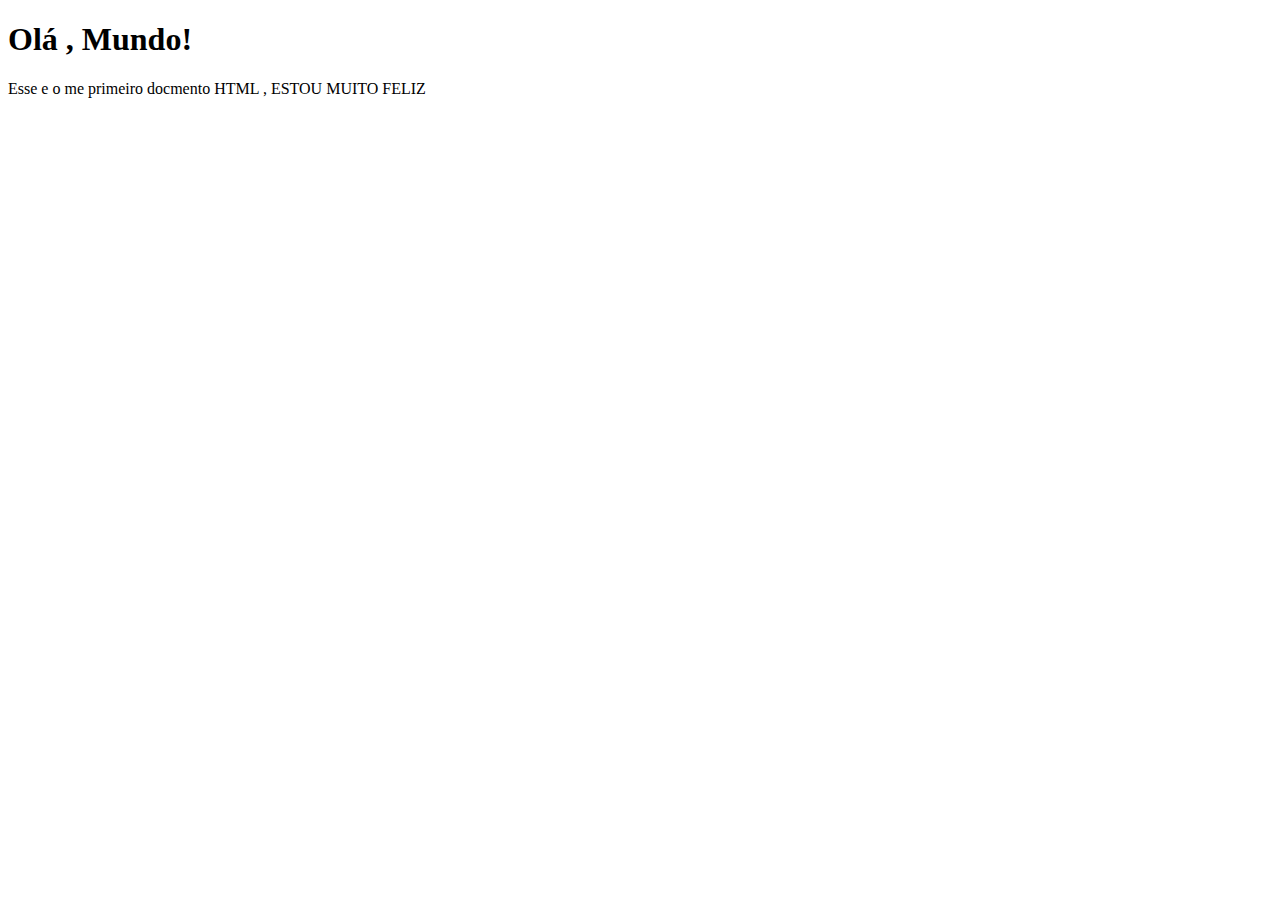
<file: exercicio/ex01/index.html>
<!DOCTYPE html>
<html lang="pt-br">
<head>
    <meta charset="UTF-8">
    <meta http-equiv="X-UA-Compatible" content="IE=edge">
    <meta name="viewport" content="width=device-width, initial-scale=1.0">
    <title>Document</title>
</head>
<body>
    <h1>Olá , Mundo!</h1>
    <p>Esse e o me primeiro docmento HTML , ESTOU MUITO FELIZ</p>
</body>
</html>
</file>
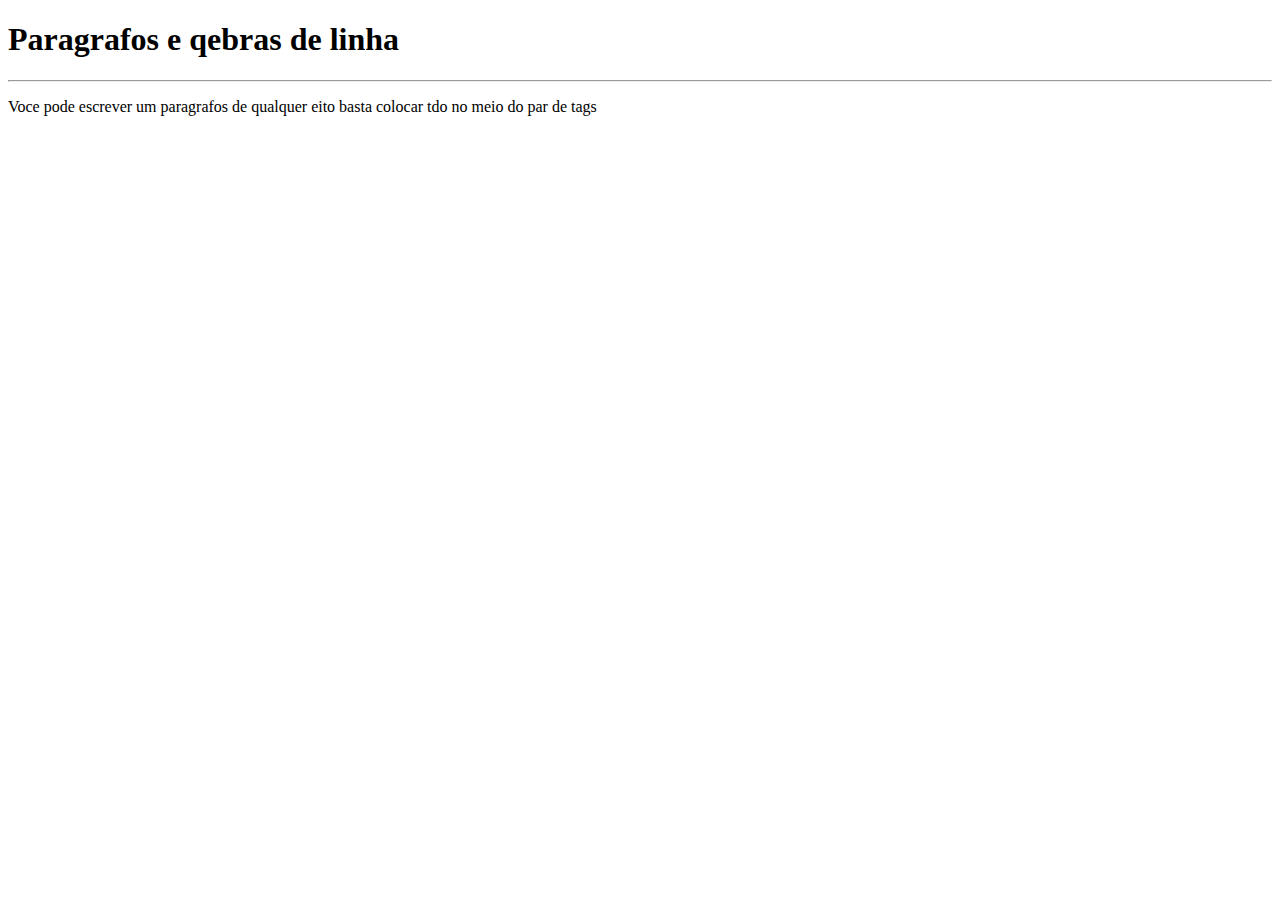
<file: exercicio/ex02/index.html>
<!DOCTYPE html>
<html lang="pt-br">
<head>
    <meta charset="UTF-8">
    <meta http-equiv="X-UA-Compatible" content="IE=edge">
    <meta name="viewport" content="width=device-width, initial-scale=1.0">
    <title>Paragrafos</title>
</head>
<body>
    <h1>Paragrafos e qebras de linha</h1>
    <hr><p>Voce pode escrever um paragrafos de qualquer eito basta colocar 
        tdo no meio do par de tags</p>
</body>
</file>
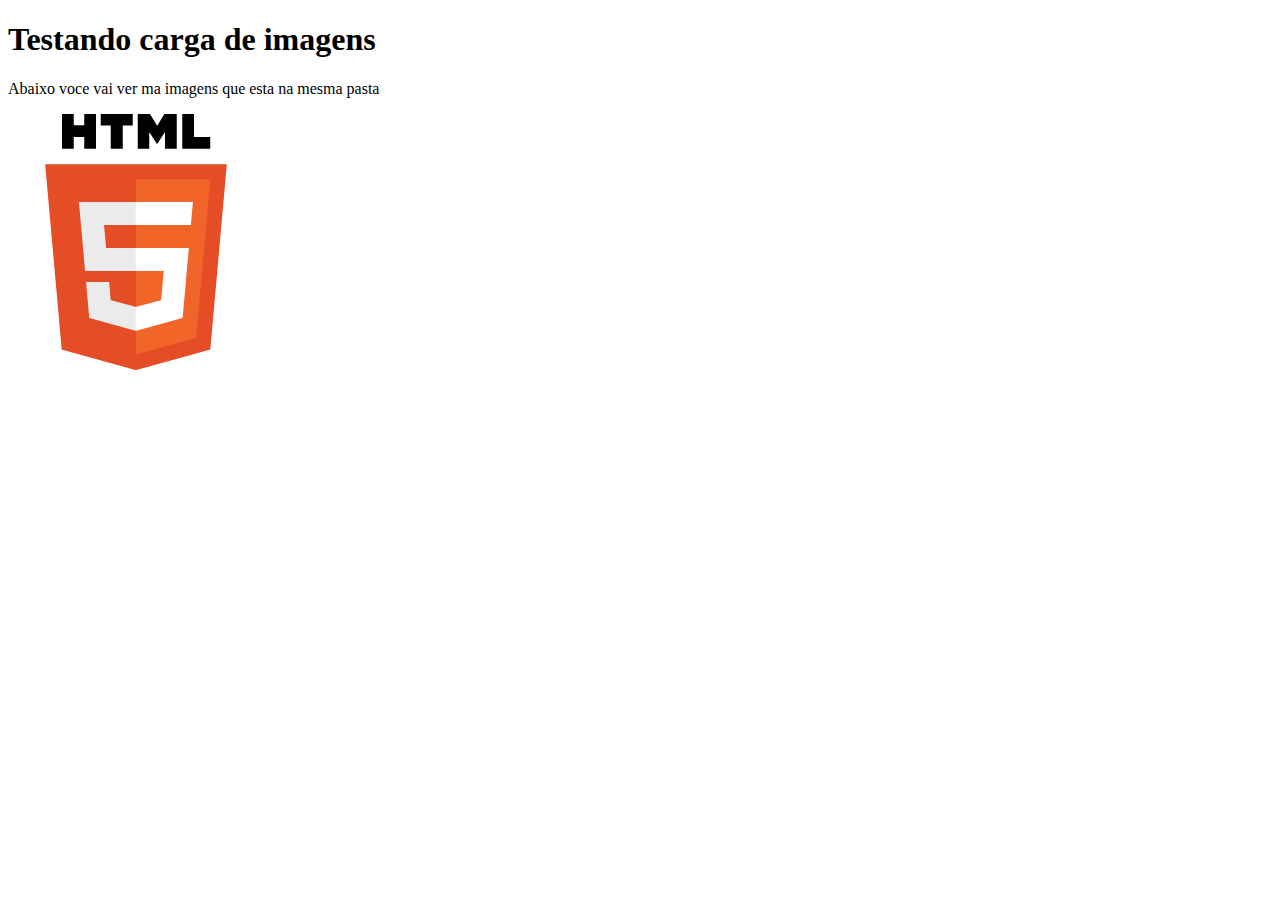
<file: exercicio/ex03/index.html>
<!DOCTYPE html>
<html lang="pt-br">
<head>
    <meta charset="UTF-8">
    <meta http-equiv="X-UA-Compatible" content="IE=edge">
    <meta name="viewport" content="width=device-width, initial-scale=1.0">
    <title>Teste com imagens</title>
</head>
<body>
    <h1>Testando carga de imagens</h1>
    <p>Abaixo voce vai ver ma imagens que esta na mesma pasta</p>
    <img src="logo-html-full.png" alt="logo HTML5">
</body>
</html>
</file>
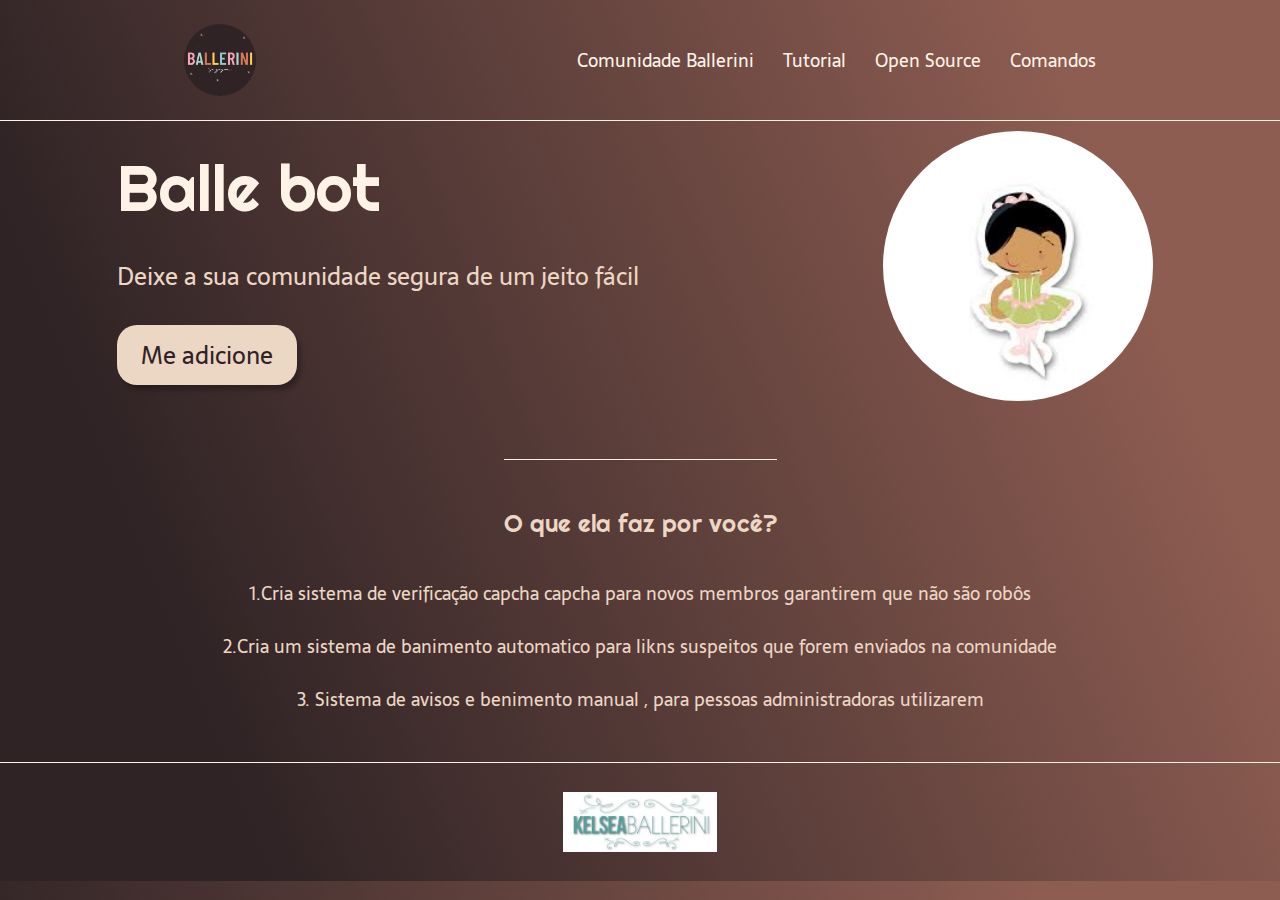
<file: exercicio/Landing Page/index.html>
<!DOCTYPE html>
<html lang="pt-br">
<head>
    <meta charset="UTF-8">
    <meta http-equiv="X-UA-Compatible" content="IE=edge">
    <meta name="viewport" content="width=device-width, initial-scale=1.0">
    <meta name="description" content="um bot que irá moderar e deixar a sua comunidade segura de um jeito facil!">
    <title>Balle Bot - Modere a sua comunidade do Discord</title>
    <link rel="stylesheet" href="style.css">
</head>
<body>
    <header class="cabecalho">
<img class="cabecalho-imagem"src="logo.png" alt="">

<nav class="cabecalho-menu">
   <a class="cabecalho-menu-item" href="https://dicord.gg/wagxzStdcR">Comunidade Ballerini</a>
   <a class="cabecalho-menu-item">Tutorial</a>
   <a class="cabecalho-menu-item">Open Source</a>
   <a class="cabecalho-menu-item" >Comandos</a>
</nav>
    </header>

    <main class="conteudo">
<section class="conteudo-principal">
<div class="conteudo-principal-escrito">
<h1 class="conteudo-principal-escrito-titulo"> Balle bot</h1>
<h2 class="conteudo-principal-subtitulo">Deixe a sua comunidade segura de um jeito fácil</h2>
<button class="conteudo-principal-escrito-botao">Me adicione</button>
</div>
<img class="conteudo-principal-imagem "src="ballebot.png" alt="" width: 40px>
</section>
<section class="conteudo-secundario">
<h3 class="conteudo-secundario-titulo">O que ela faz por você?</h3>
<P class="conteudo-secundario-paragrafo"> 1.Cria  <strong> sistema de verificação capcha </strong>capcha para novos membros garantirem que não são robôs </P>
<P class="conteudo-secundario-paragrafo">2.Cria um <strong> sistema de banimento automatico</strong> para likns suspeitos que forem enviados na comunidade</P>
<P class="conteudo-secundario-paragrafo">3. <strong> Sistema de avisos e benimento manual</strong> , para pessoas administradoras utilizarem</P>
</section>
    </main>
    <footer class="rodape">
<img class="rodape-imagem" src="ballerini1.png" alt="">
    </footer>
</body>
</html>
</file>
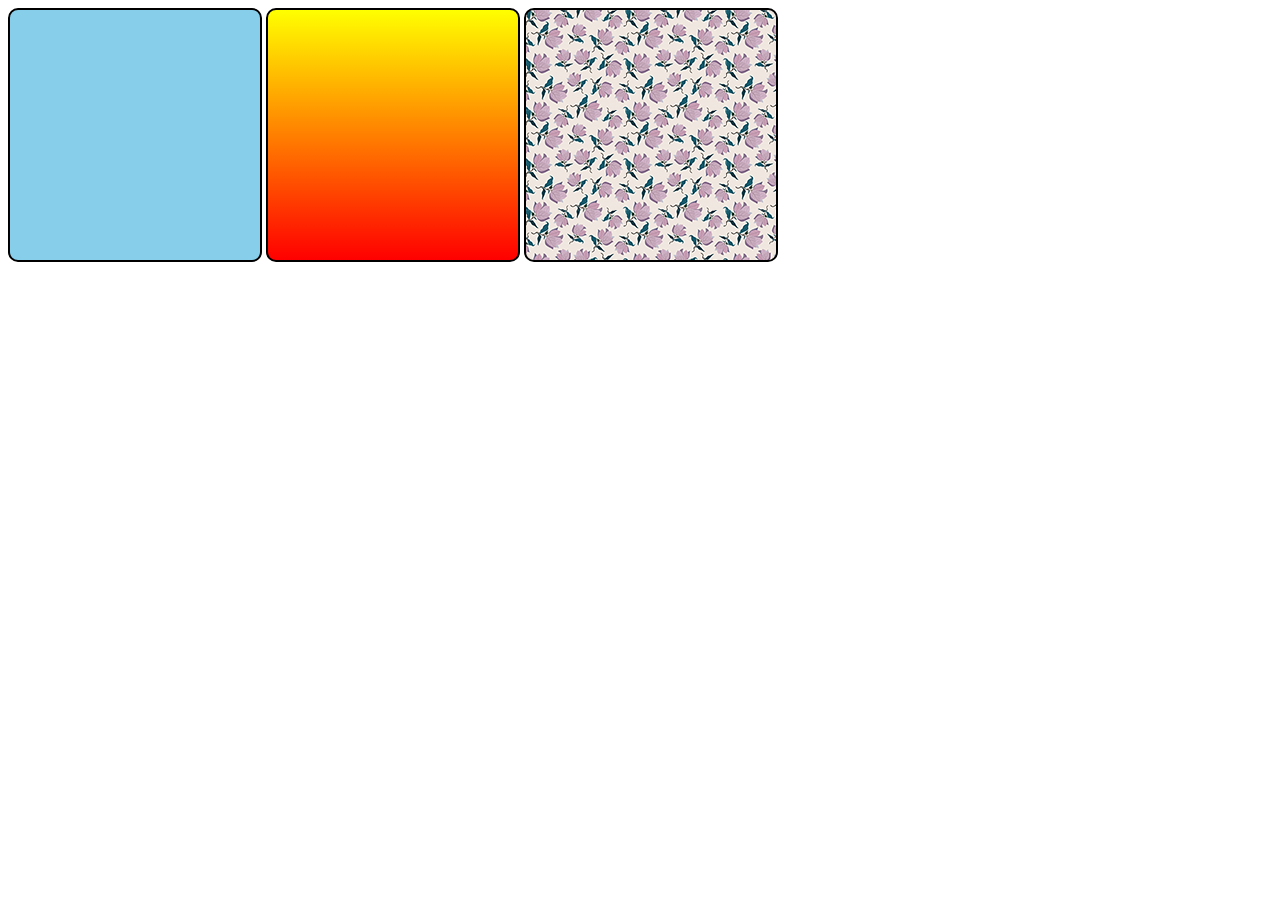
<file: exe22/fndo01.html>
<!DOCTYPE html>
<html lang="en">
<head>
    <meta charset="UTF-8">
    <meta http-equiv="X-UA-Compatible" content="IE=edge">
    <meta name="viewport" content="width=device-width, initial-scale=1.0">
    <title>Teste de Imagem de Fundo</title>
    <style>
        div.quadrado {
    display: inline-block;
            border: 2px solid black;
            border-radius: 10px;
            background-color: lightslategray;
            width: 250px;
            height: 250px;
        }
        div#q1{
         background-color: skyblue;
        }
        div#q2{
            background-image: linear-gradient(to bottom , yellow , red);
        }
        div#q3{
           background-image: url('imagens/pattern003.png');
        }
    </style>
</head>
<body>
    <div class="quadrado" id="q1" >

    </div>
    <div class="quadrado" id="q2" >

    </div>
    <div class="quadrado" id="q3">

    </div>
</body>
</html>
</file>
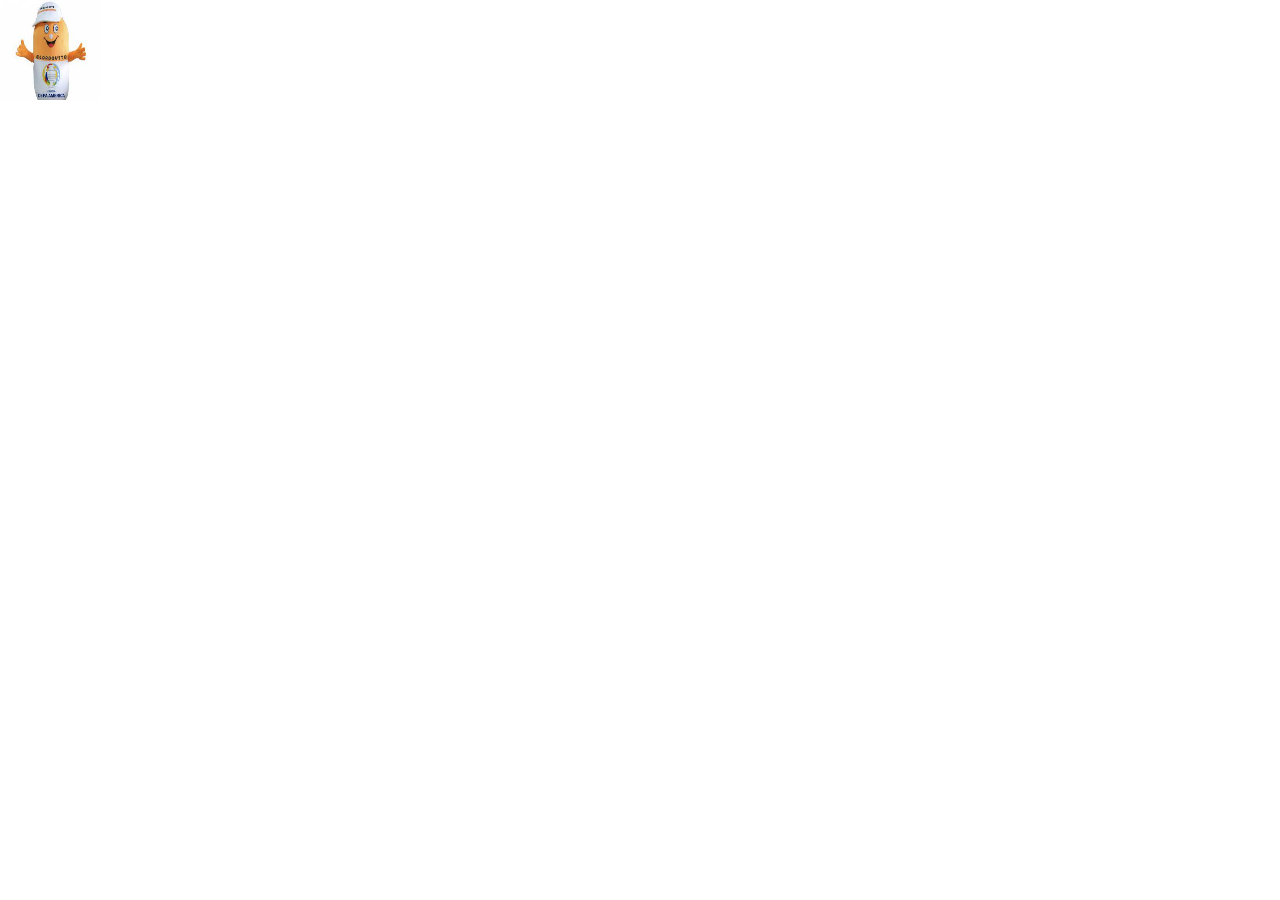
<file: exe22/fundo002.html>
<!DOCTYPE html>
<html lang="en">
<head>
    <meta charset="UTF-8">
    <meta http-equiv="X-UA-Compatible" content="IE=edge">
    <meta name="viewport" content="width=device-width, initial-scale=1.0">
    <title>Personalizaçao dos fundos</title>
    <style>
        body{
            background-image: url('imagens/mascote.jpg');
            background-size: 100px 100px;
            background-repeat:  no-repeat;
        }
    </style>
</head>
<body>

</body>
</html>
</file>
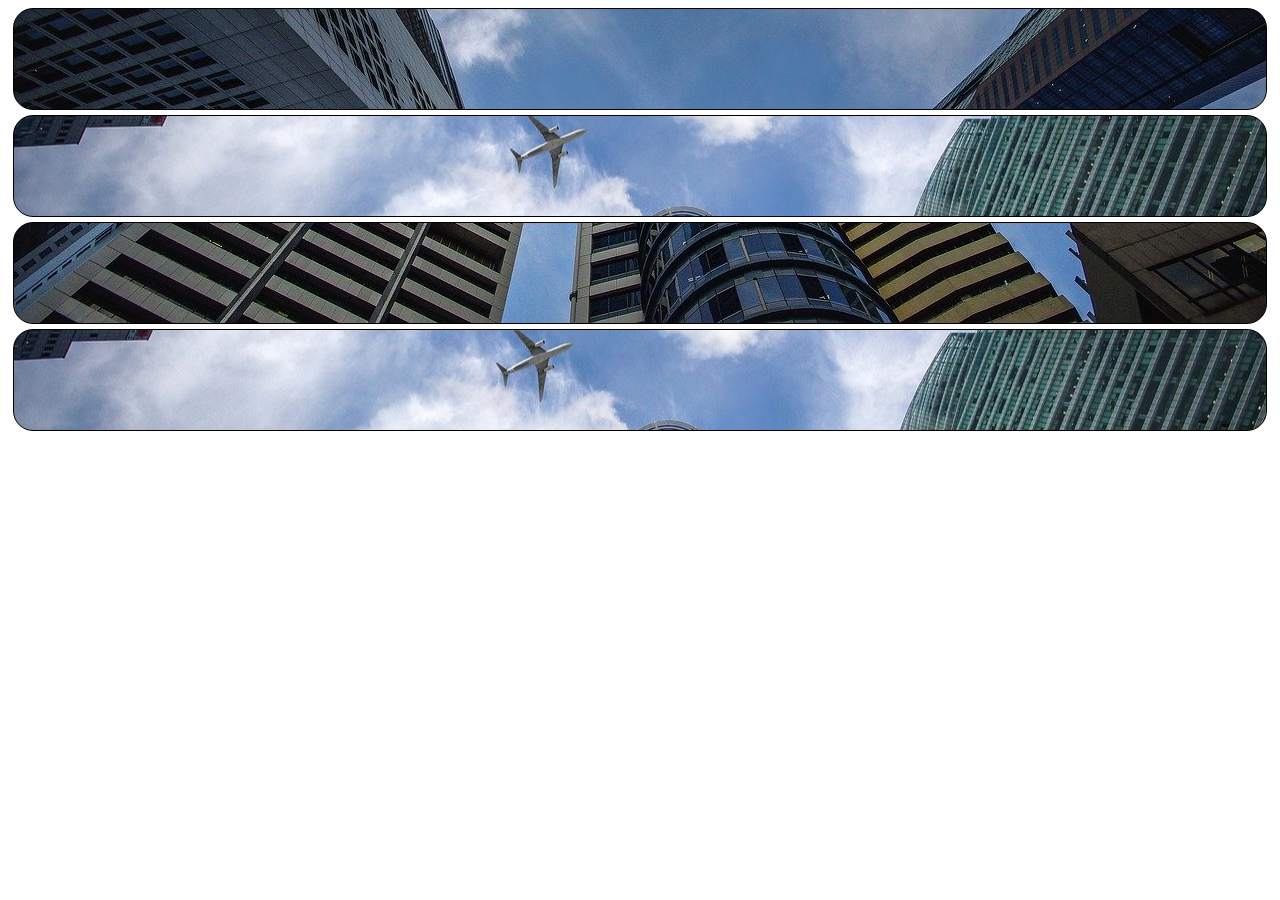
<file: exe22/fundo003.html>
<!DOCTYPE html>
<html lang="pt-br">
<head>
    <meta charset="UTF-8">
    <meta http-equiv="X-UA-Compatible" content="IE=edge">
    <meta name="viewport" content="width=device-width, initial-scale=1.0">
    <title>Posição do Fundos</title>

    <style>
        div.bloco{
            background-image: url('imagens/wallpaper002.jpg');
            height: 100px;
            border: 1px solid black;
            border-radius: 20px;
            margin: 5px;
        }
        div#q1{
            background-position: left top;
        }

    
        div#q2{
            background-position: left center;
        }

    
        div#q3{
            background-position: right bottom;
        

    }
        div#q4{
            background-position: center center;
        }
    </style>
</head>
<body>
    <div class="bloco" id="q1" >

    </div>
    <div class="bloco" id="q2" >

    </div>
    <div class="bloco"id="q3"  >

    </div>

    <div class="bloco"id="q4"  >

    </div>
</body>
</html>
</file>
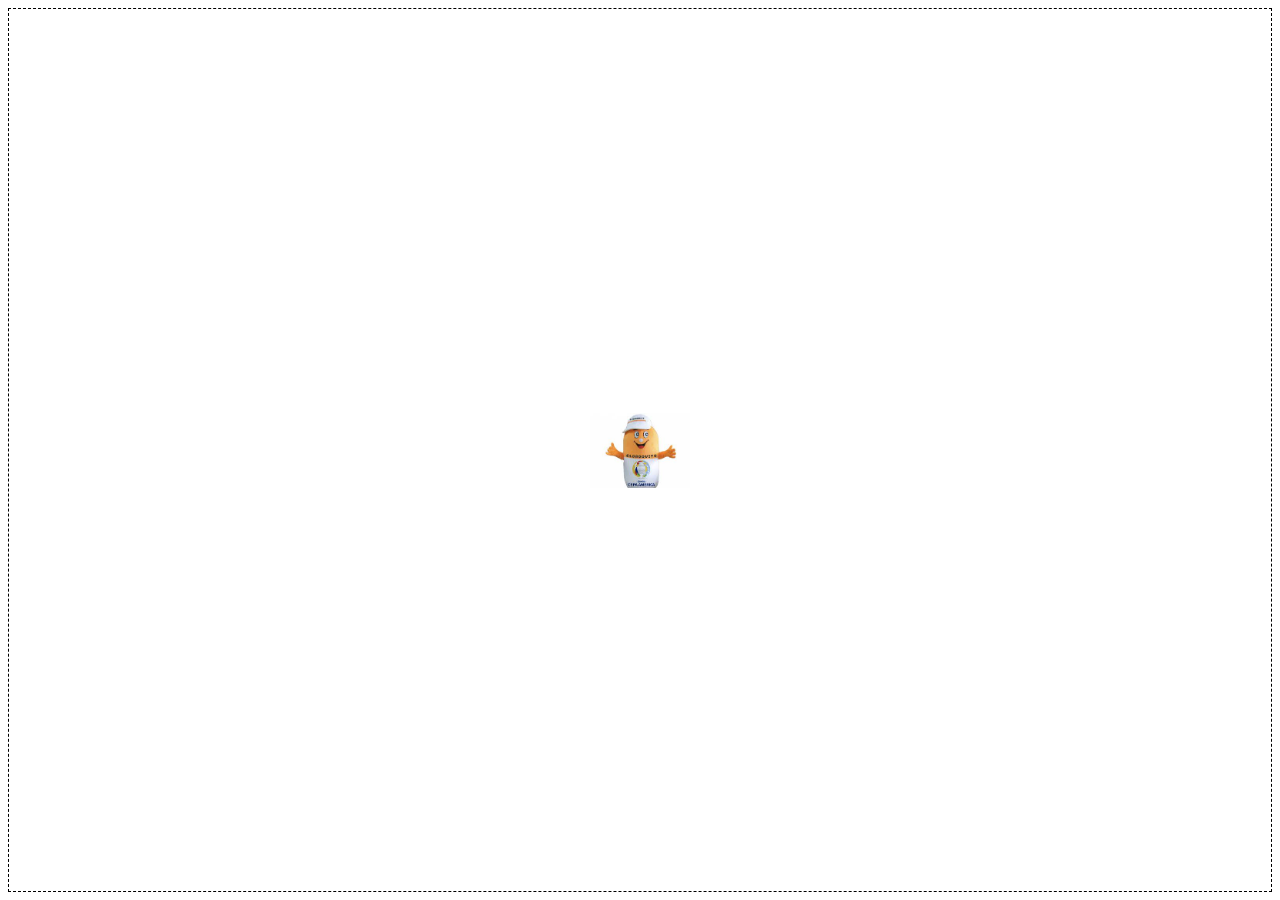
<file: exe22/fundo004.html>
<!DOCTYPE html>
<html lang="pt-br">
<head>
    <meta charset="UTF-8">
    <meta http-equiv="X-UA-Compatible" content="IE=edge">
    <meta name="viewport" content="width=device-width, initial-scale=1.0">
    <title>Posição</title>

    <style>
        body{
            height: 98vh ;
            border: 1px dashed black ;
            background-image: url('imagens/mascote.jpg');
            background-size: 100px;
            background-repeat: no-repeat ;
            background-position: center center;
        }
    </style>
</head>
<body>
    
</body>
</html>
</file>
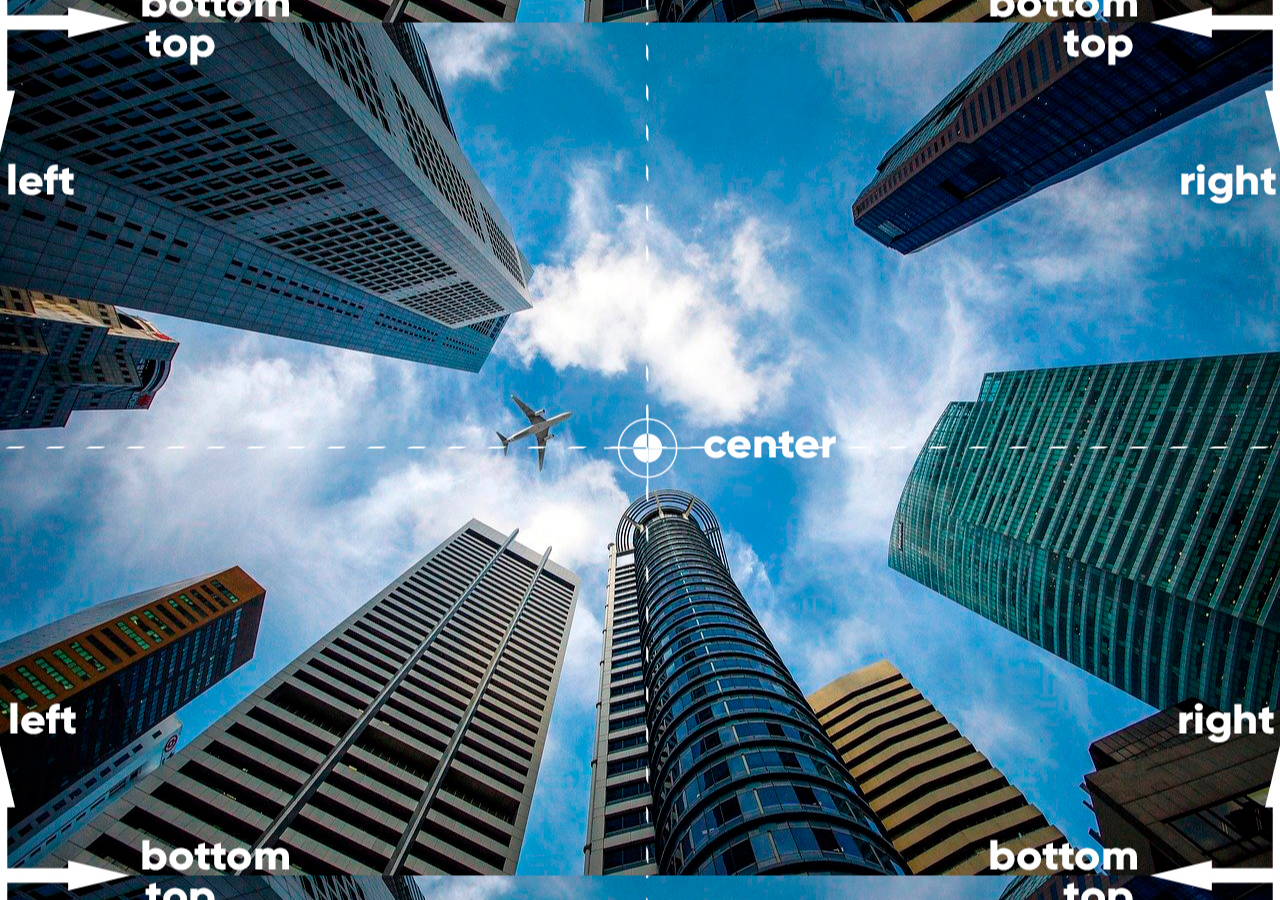
<file: exe22/fundo005.html>
<!DOCTYPE html>
<html lang="pt-br">
<head>
    <meta charset="UTF-8">
    <meta http-equiv="X-UA-Compatible" content="IE=edge">
    <meta name="viewport" content="width=device-width, initial-scale=1.0">
    <title>Pocisionamento</title>
    <style>
        body{
            height: 98vh ;
            background-image: url('imagens/wallpaper003.jpg');
            background-position: center center;
        }
    </style>
</head>
<body>
    
</body>
</html>
</file>
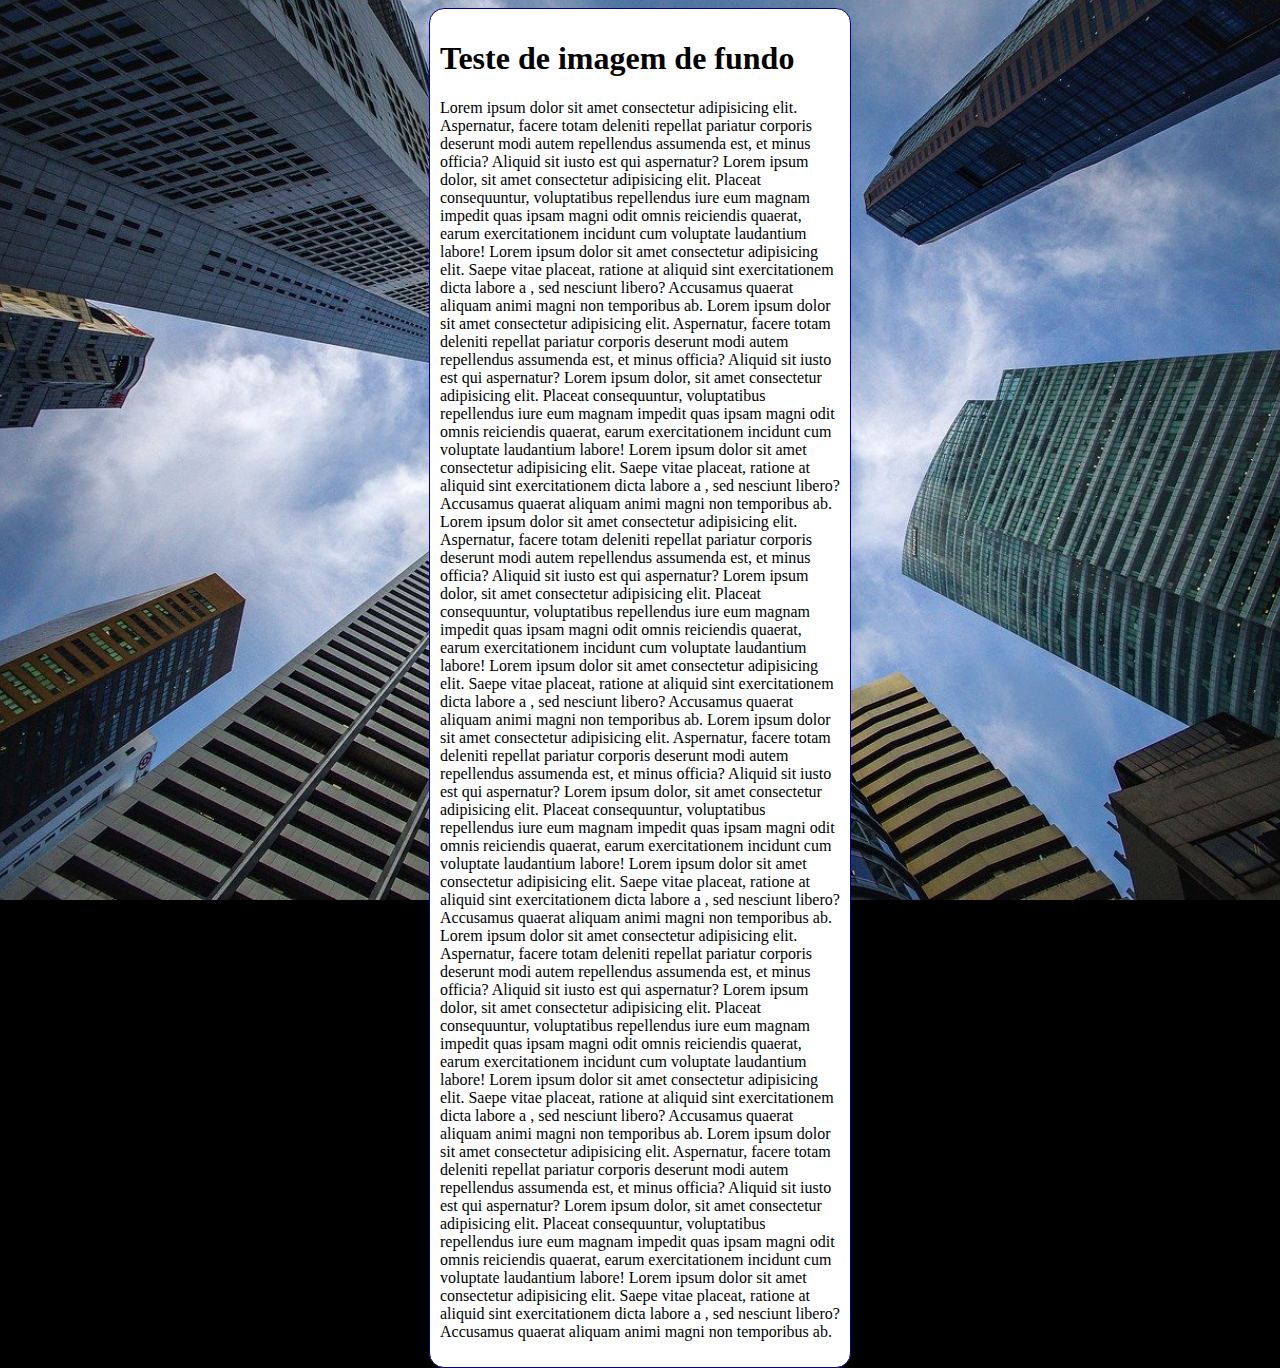
<file: exe22/fundo006.html>
<!DOCTYPE html>
<html lang="pt-br">
<head>
    <meta charset="UTF-8">
    <meta http-equiv="X-UA-Compatible" content="IE=edge">
    <meta name="viewport" content="width=device-width, initial-scale=1.0">
    <title>Fundo fixo de tela</title>
    <style>
        body{
            height: 100vh;
            background-color: black;
            background-image: url('imagens/wallpaper002.jpg');
            background-position: center center;
            background-repeat: no-repeat;
            background-size: cover;
            background-attachment: fixed;

            /* shorthand = bacground > repeat > [size] > atachament
            */
        }
        main{
            background-color: white;
            max-width: 400px;
            padding: 10px;
            margin: auto;
            border: 1px solid darkblue;
            border-radius: 15px;
        }
    </style>
</head>
<body>
    <main>
        <h1>Teste de imagem de fundo</h1>
        <p>
            Lorem ipsum dolor sit amet consectetur adipisicing elit.
             Aspernatur, facere totam deleniti repellat pariatur
              corporis deserunt modi autem repellendus assumenda est, 
            et minus officia? Aliquid sit iusto est qui aspernatur?
            Lorem ipsum dolor, sit amet consectetur adipisicing elit. 
            Placeat consequuntur, voluptatibus repellendus iure 
            eum magnam impedit quas ipsam magni odit omnis 
            reiciendis quaerat,
             earum exercitationem incidunt cum voluptate laudantium labore!
             Lorem ipsum dolor sit amet consectetur adipisicing elit.
              Saepe vitae placeat, ratione at aliquid sint 
              exercitationem dicta labore a
             , sed nesciunt libero? Accusamus quaerat aliquam 
             animi magni non temporibus ab.
             Lorem ipsum dolor sit amet consectetur adipisicing elit.
             Aspernatur, facere totam deleniti repellat pariatur
              corporis deserunt modi autem repellendus assumenda est, 
            et minus officia? Aliquid sit iusto est qui aspernatur?
            Lorem ipsum dolor, sit amet consectetur adipisicing elit. 
            Placeat consequuntur, voluptatibus repellendus iure 
            eum magnam impedit quas ipsam magni odit omnis 
            reiciendis quaerat,
             earum exercitationem incidunt cum voluptate laudantium labore!
             Lorem ipsum dolor sit amet consectetur adipisicing elit.
              Saepe vitae placeat, ratione at aliquid sint 
              exercitationem dicta labore a
             , sed nesciunt libero? Accusamus quaerat aliquam 
             animi magni non temporibus ab.
             Lorem ipsum dolor sit amet consectetur adipisicing elit.
             Aspernatur, facere totam deleniti repellat pariatur
              corporis deserunt modi autem repellendus assumenda est, 
            et minus officia? Aliquid sit iusto est qui aspernatur?
            Lorem ipsum dolor, sit amet consectetur adipisicing elit. 
            Placeat consequuntur, voluptatibus repellendus iure 
            eum magnam impedit quas ipsam magni odit omnis 
            reiciendis quaerat,
             earum exercitationem incidunt cum voluptate laudantium labore!
             Lorem ipsum dolor sit amet consectetur adipisicing elit.
              Saepe vitae placeat, ratione at aliquid sint 
              exercitationem dicta labore a
             , sed nesciunt libero? Accusamus quaerat aliquam 
             animi magni non temporibus ab.
             Lorem ipsum dolor sit amet consectetur adipisicing elit.
             Aspernatur, facere totam deleniti repellat pariatur
              corporis deserunt modi autem repellendus assumenda est, 
            et minus officia? Aliquid sit iusto est qui aspernatur?
            Lorem ipsum dolor, sit amet consectetur adipisicing elit. 
            Placeat consequuntur, voluptatibus repellendus iure 
            eum magnam impedit quas ipsam magni odit omnis 
            reiciendis quaerat,
             earum exercitationem incidunt cum voluptate laudantium labore!
             Lorem ipsum dolor sit amet consectetur adipisicing elit.
              Saepe vitae placeat, ratione at aliquid sint 
              exercitationem dicta labore a
             , sed nesciunt libero? Accusamus quaerat aliquam 
             animi magni non temporibus ab.
             Lorem ipsum dolor sit amet consectetur adipisicing elit.
             Aspernatur, facere totam deleniti repellat pariatur
              corporis deserunt modi autem repellendus assumenda est, 
            et minus officia? Aliquid sit iusto est qui aspernatur?
            Lorem ipsum dolor, sit amet consectetur adipisicing elit. 
            Placeat consequuntur, voluptatibus repellendus iure 
            eum magnam impedit quas ipsam magni odit omnis 
            reiciendis quaerat,
             earum exercitationem incidunt cum voluptate laudantium labore!
             Lorem ipsum dolor sit amet consectetur adipisicing elit.
              Saepe vitae placeat, ratione at aliquid sint 
              exercitationem dicta labore a
             , sed nesciunt libero? Accusamus quaerat aliquam 
             animi magni non temporibus ab.
             Lorem ipsum dolor sit amet consectetur adipisicing elit.
             Aspernatur, facere totam deleniti repellat pariatur
              corporis deserunt modi autem repellendus assumenda est, 
            et minus officia? Aliquid sit iusto est qui aspernatur?
            Lorem ipsum dolor, sit amet consectetur adipisicing elit. 
            Placeat consequuntur, voluptatibus repellendus iure 
            eum magnam impedit quas ipsam magni odit omnis 
            reiciendis quaerat,
             earum exercitationem incidunt cum voluptate laudantium labore!
             Lorem ipsum dolor sit amet consectetur adipisicing elit.
              Saepe vitae placeat, ratione at aliquid sint 
              exercitationem dicta labore a
             , sed nesciunt libero? Accusamus quaerat aliquam 
             animi magni non temporibus ab.
        </p>
    </main>
</body>
</html>
</file>
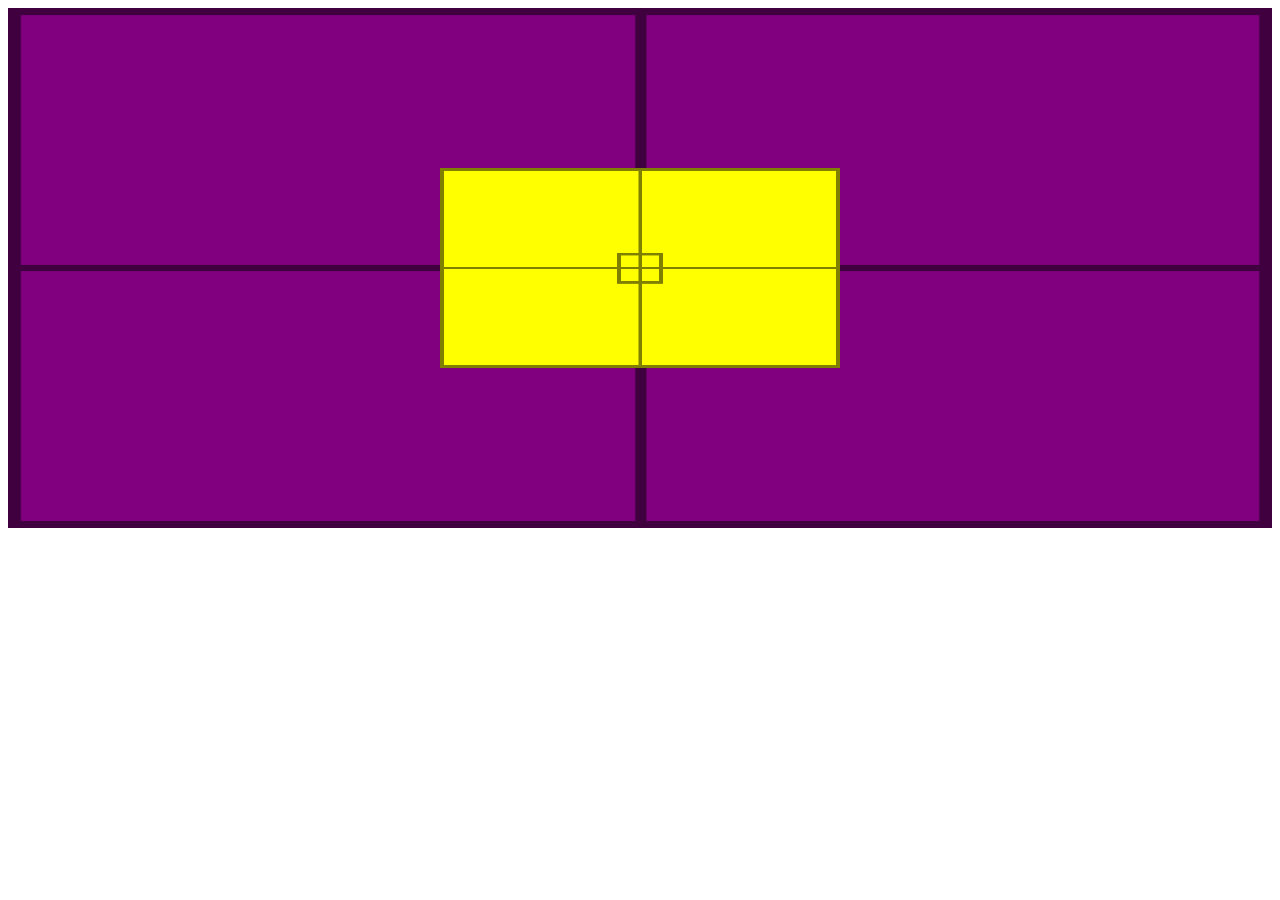
<file: exe22/fundo007.html>
<!DOCTYPE html>
<html lang="pt-br">
<head>
    <meta charset="UTF-8">
    <meta http-equiv="X-UA-Compatible" content="IE=edge">
    <meta name="viewport" content="width=device-width, initial-scale=1.0">
    <title>Alinhamento Vertical</title>

    <style>
  #container{
      background-image: url('imagens/target001.png');
      background-size: 100% 100%;
      position: relative;
      height: 96vh;
 height: 500px;
 padding: 10px;
 background-color: purple;
  }
  #conteudo{
    background-image: url('imagens/target001.png');
      background-size: 100% 100%;
      position: absolute;
 height: 200px;
  width: 400px;
 background-color: yellow;
  left: 50%;
  top: 50%;
  transform: translate(-50% , -50%);
  }

    </style>
</head>
<body>
    <section id="container" >
        <article id="conteudo" >

        </article>
    </section>
</body>
</html>
</file>
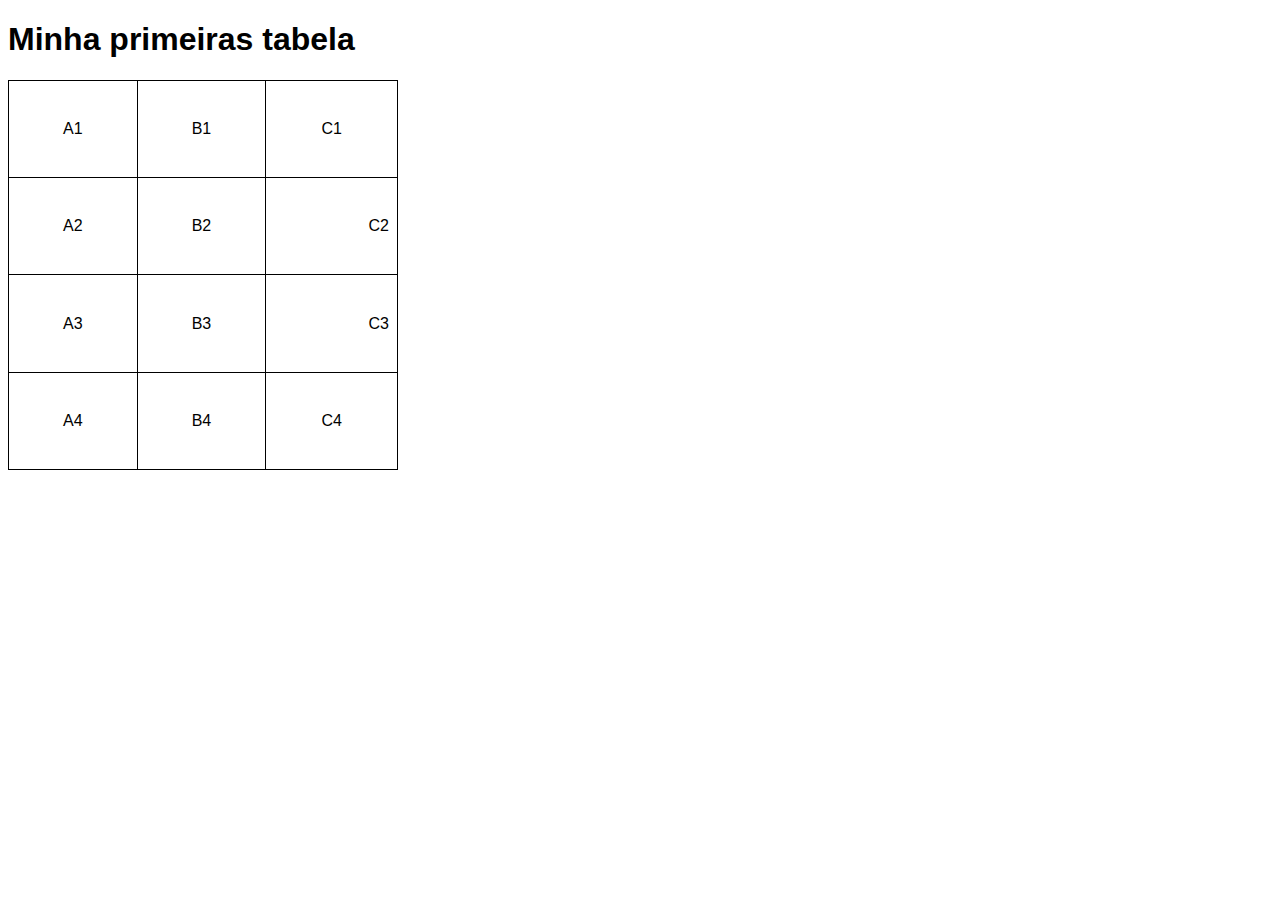
<file: exercicio/ex23/tabela001.html>
<!DOCTYPE html>
<html lang="pt=br">
<head>
    <meta charset="UTF-8">
    <meta http-equiv="X-UA-Compatible" content="IE=edge">
    <meta name="viewport" content="width=device-width, initial-scale=1.0">
    <title>Tabelas</title>

   <style>
body {
    font-family: Arial, Helvetica, sans-serif;
}
table{
width: 390px;
height: 390px;
border-collapse: collapse;
}


td{
    border: 1px solid black;
    padding: 8px;
    text-align: center; /* Alinhamento horizontal*/
    vertical-align: middle;/*Alinhamento  vertical*/
}
.numero{
    text-align: right;
}

   </style>
</head>
<body>
    <!--Hieraqia de tabelas (SIMPLES)
        TABLE = tabelas
        Table row = linha de tabelas
        Table HEADER = CABEALHO DE TABELA
        tABLE dATA = DADO DE TABELA
    -->
    <h1>Minha primeiras tabela</h1>
    <table>
        <tr>
            <td>A1</td>
            <td>B1</td>
            <td>C1</td>
        </tr>
        <tr >
            <td>A2</td>
            <td>B2</td>
            <td class="numero">C2</td>
        </tr>
        <tr>
            <td>A3</td>
            <td>B3</td>
            <td class="numero">C3</td>
        </tr>
        <tr>
            <td>A4</td>
            <td >B4</td>
            <td>C4</td>
        </tr>
        

    </table>
</body>
</html>
</file>
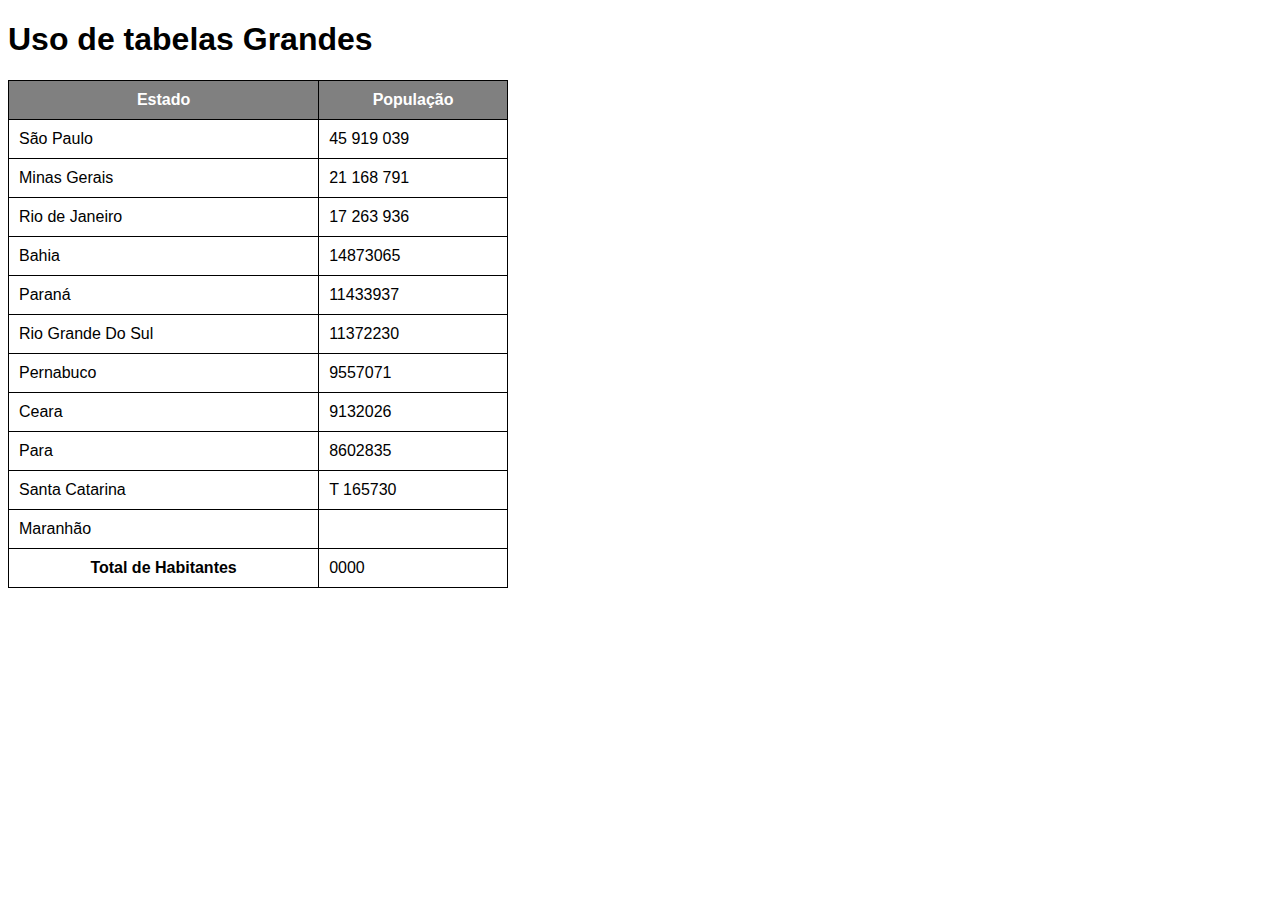
<file: exercicio/ex23/tabela002.html>
<!DOCTYPE html>
<html lang="pt-br">
<head>
    <meta charset="UTF-8">
    <meta http-equiv="X-UA-Compatible" content="IE=edge">
    <meta name="viewport" content="width=device-width, initial-scale=1.0">
    <title>Tabelas</title>
    <style>
        body{
            font-family: Arial, Helvetica, sans-serif;

        }
        table{
            width: 500px;
            border-collapse: collapse;
        }
        td,th{
            border: 1px solid black;
            padding: 10px;
        }
        thead{
            background-color: gray;
            color: white;
        }
    </style>
</head>
<body>
    <h1>Uso de tabelas Grandes</h1>
    <!--
        Anatonia para tabelas grandes
        Table
        thead
        tr, td,th
        tbody
         tr, td,th
        tfoot
         tr, td,th
    -->
    <table>
        <thead>
        <th>Estado</th>
        <th>População</th>
        </thead>
        <tbody>
         <tr>
             <td>São Paulo</td>
             <td class="num">45 919 039</td>
         </tr>
         <tr>
             <td>Minas Gerais</td>
             <td class="num">21 168 791</td>
         </tr>
          <tr>
              <td>Rio de Janeiro</td>
              <td class="num">17 263 936</td>
          </tr>

          <tr>
            <td>Bahia</td>
            <td class="num">14873065</td>
          </tr>
         <tr>
          <td>Paraná</td>
          <td class="num">11433937</td>
        </tr>

        <tr>
            <td>Rio Grande Do Sul</td>
            <td class="num">11372230</td>
        </tr>

        <tr>
            <td>Pernabuco</td>
            <td class="num">9557071</td>
        </tr>

        <tr>
            <td>Ceara</td>
            <td class="num">9132026</td>
        </tr>

        <tr>
            <td>Para</td>
            <td class="num">8602835</td>
        </tr>
        <tr>
            <td>Santa Catarina</td>
            <td class="num">T 165730</td>
        </tr>
        <tr>
            <td>Maranhão</td>
            <td></td>
        </tr>
        </tbody>

        <tfoot>
        <th>Total de Habitantes</th>
        <td>0000</td>
        </tfoot>
    </table>
    
</body>
</html>
</file>
<file: exercicio/Landing Page/style.css>
@import url('https://fonts.googleapis.com/css2?family=Passion+One:wght@900&family=Righteous&family=Sarala:wght@400;700&display=swap');

*{
    margin: 0px;
    padding: 0px;
    box-sizing: border-box;
  text-decoration: none;
}
body {
    font-size: 100%;
    background: linear-gradient(68.15deg, #2F2325 16.62%, #8E5D52 85.61%);
}
.cabecalho{
    display: flex;
    flex-direction: row;
    align-items: center;
    justify-content: space-around;
    padding: 24px;

}
.cabecalho-imagem {
    height:  50px;
    border-radius: 100%;
    height: 72px;
}
.cabecalho-menu {
    display: flex;
    gap: 29px;
}
.cabecalho-menu-item {
    font-family: 'Sarala', sans-serif;
    color: #fff2e7;
    font-weight: 400;
    font-size: 18px;

}
.conteudo {
    margin-bottom: 48px;
    border-top: 0.4px solid #fff2e7;
}
.conteudo-principal {
    display: flex;
    flex-direction: row;
    align-items: center;
    justify-content: space-around;
}
.conteudo-principal-escrito {
    display: flex;
    flex-direction: column;
    gap: 29px;
}
.conteudo-principal-escrito-titulo {
    font-family: 'Righteous', cursive;
    font-weight: 400;
    font-size: 64px;
    color: #fff2e7;
}
.conteudo-principal-subtitulo {
    font-family: 'Sarala' , sans-serif;
    font-weight: 400;
    font-size: 24px;
    color: #ECD6C4;
}
.conteudo-principal-escrito-botao {
    background-color: #ECD6C4;
    width: 180px;
    height: 60px;
    border: none;
    box-shadow: 4px 5px 4px rgba(0,0,0,0.25);
    border-radius: 20px;
    font-family: 'Sarala',sans-serif;
    font-weight: 400;
    font-size: 24px;
    color: #2F2325;
}
.conteudo-principal-escrito-botao:hover{
    background-color: rgba(226, 214, 196, 0.544444444444444444444444444444444444444444444444444444444444444444444444444444444444444444444444444);
}
.conteudo-principal-imagem {
    height: 290px;
    border-radius: 100%;
    padding: 10px;
    

}
.conteudo-secundario {
    display: flex;
    flex-direction: column;
    align-items: center;
    gap: 24px;
    margin-top: 48px;

}
.conteudo-secundario-titulo {
    border-top: 0.4px solid #fff2e7;
    padding-top: 48px;
    font-family: 'Righteous', cursive;
    font-weight: 400;
    font-size: 24px;
    color: #ECD6C4;
    margin-bottom: 16px;

}
.conteudo-secundario-paragrafo {
    font-family: 'Sarala',sans-serif;
    font-weight: 290;
    font-size: 18px;
    color: #ECD6C4;
}
.rodape {
    padding: 29px ;
    border-top: 0.4px solid #fff2e7;
}
.rodape-imagem {
    height: 60px;
    display: block;
    margin: 0px auto;

}
</file>
